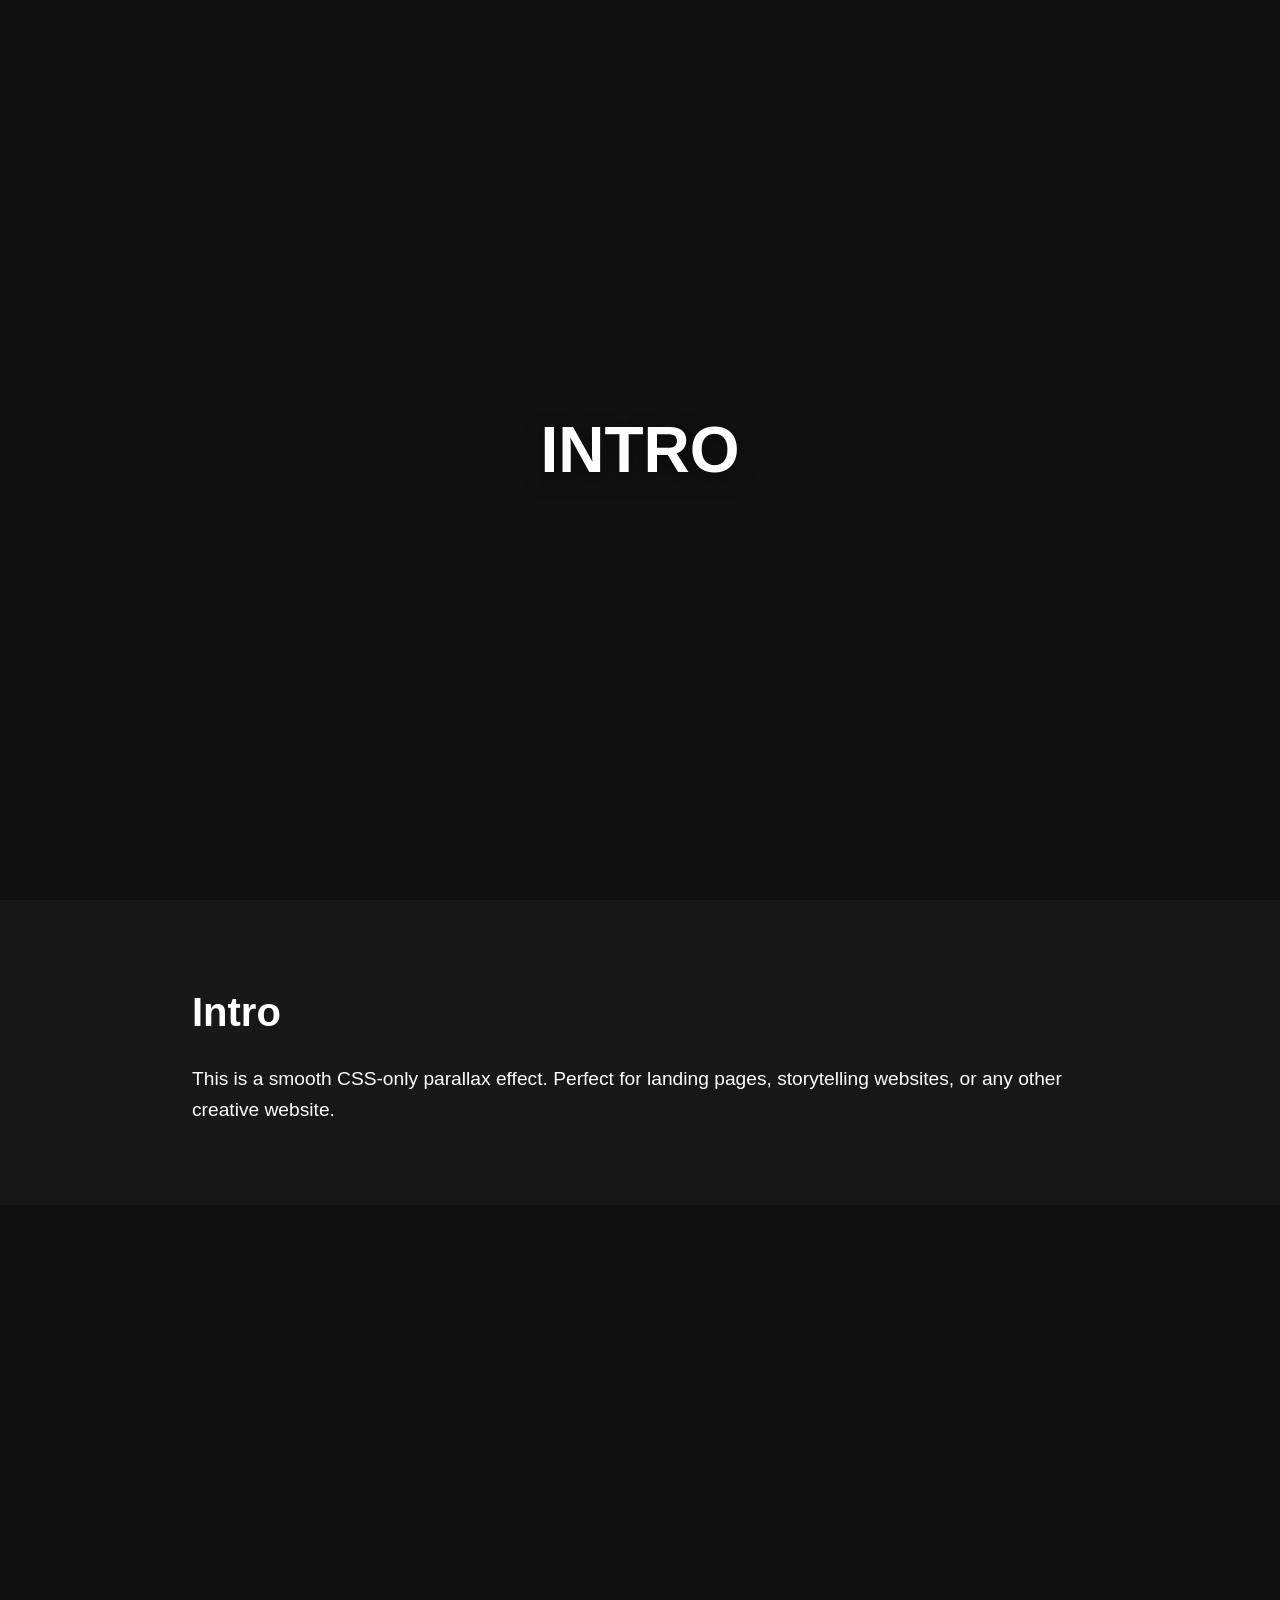
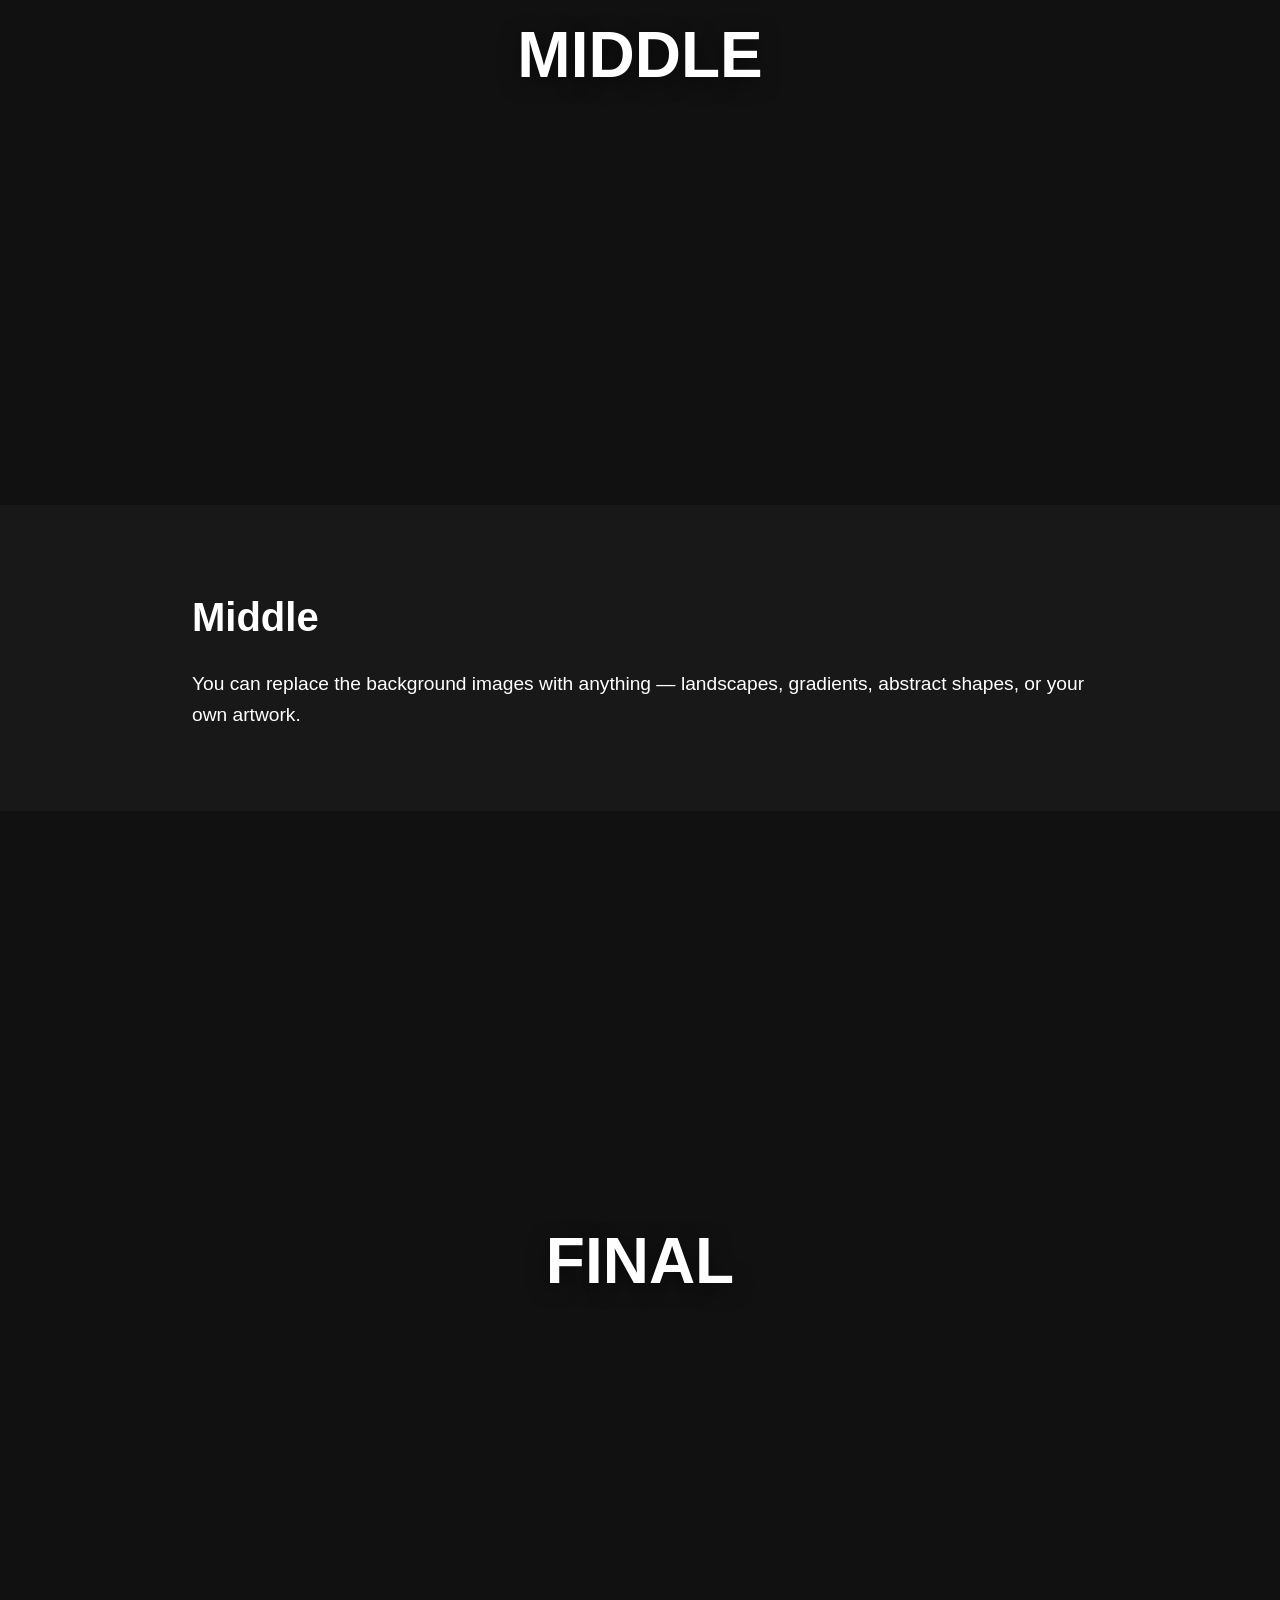
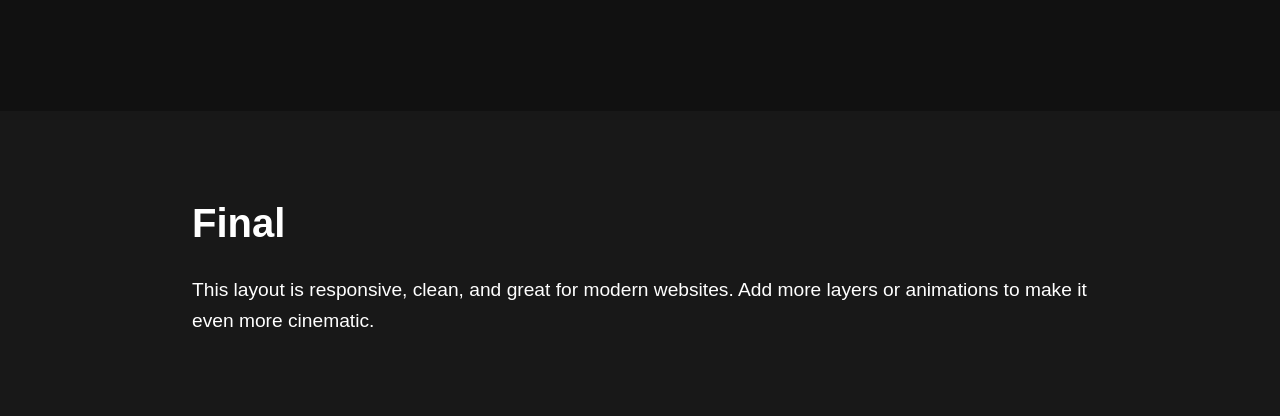
<file: Build a Modern Parallax Scrolling Website Using HTML & CSS /index.html>
<!DOCTYPE html>
<html lang="en">
<head>
  <meta charset="UTF-8" />
  <meta name="viewport" content="width=device-width, initial-scale=1.0" />
  <title>CSS Parallax Scrolling</title>
  <link rel="stylesheet" href="style.css">
</head>

<body>

  <div class="parallax p1">INTRO</div>

  <section class="content">
    <h2>Intro</h2>
    <p>
      This is a smooth CSS-only parallax effect. Perfect for landing pages,
      storytelling websites, or any other creative website.
    </p>
  </section>

  <div class="parallax p2">MIDDLE</div>

  <section class="content">
    <h2>Middle</h2>
    <p>
      You can replace the background images with anything — landscapes,
      gradients, abstract shapes, or your own artwork.
    </p>
  </section>

  <div class="parallax p3">FINAL</div>

  <section class="content">
    <h2>Final</h2>
    <p>
      This layout is responsive, clean, and great for modern websites.
      Add more layers or animations to make it even more cinematic.
    </p>
  </section>

</body>
</html>
</file>
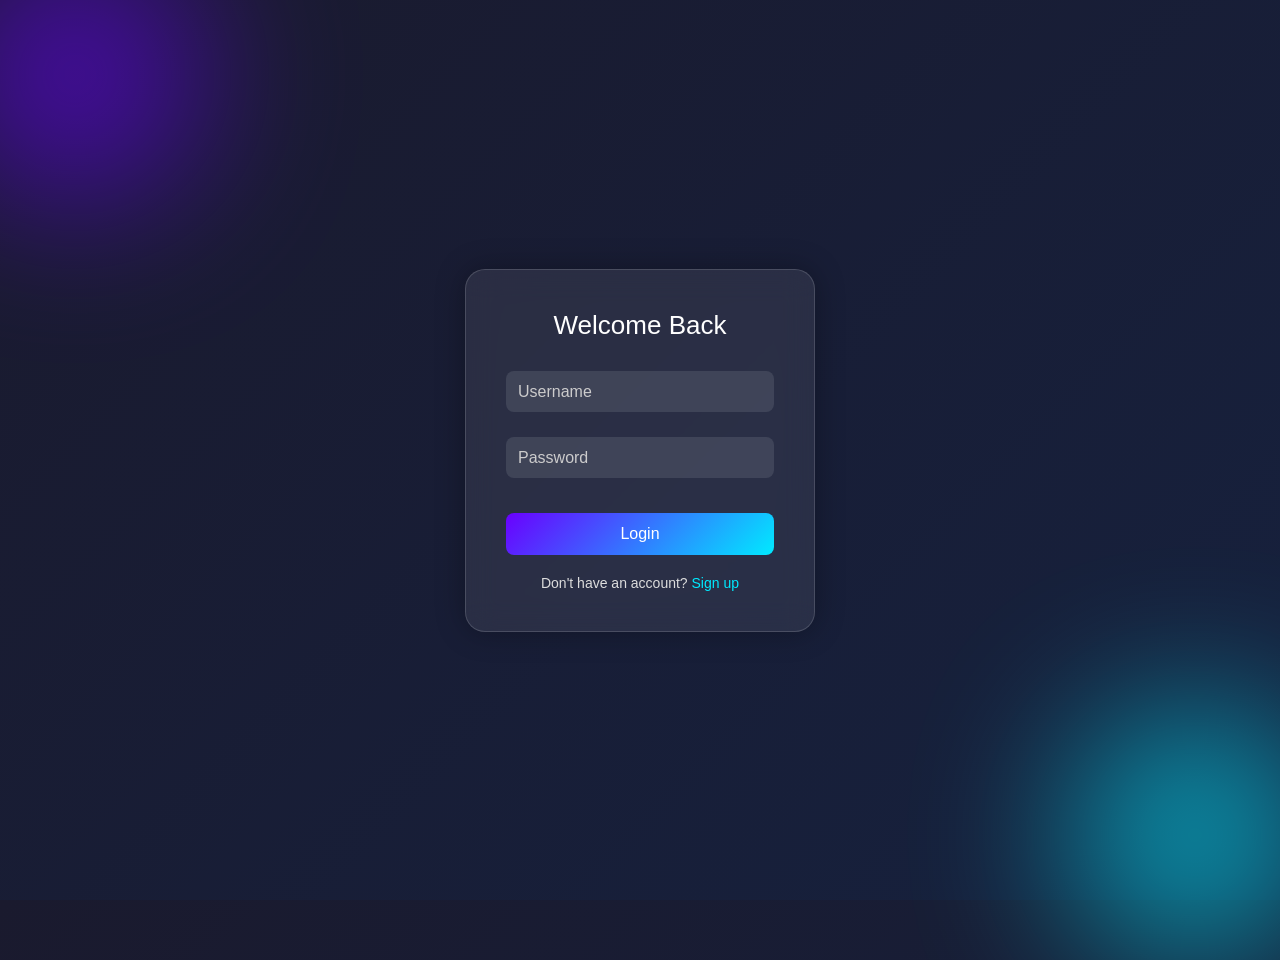
<file: Glassmorphism Login Form — HTML + CSS/index.html>
<!DOCTYPE html>
<html lang="en">
<head>
  <meta charset="UTF-8" />
  <meta name="viewport" content="width=device-width, initial-scale=1.0" />
  <title>Glass Login Form</title>
  <link rel="stylesheet" href="style.css" />
</head>

<body>
  <!-- Decorative background shapes -->
  <div class="shape shape1"></div>
  <div class="shape shape2"></div>

  <main>
    <section class="login-card" aria-labelledby="login-title">
      <h1 id="login-title">Welcome Back</h1>

      <form>
        <fieldset>
          <legend class="sr-only">Login Form</legend>

          <div class="input-box">
            <input type="text" id="username" name="username" required />
            <label for="username">Username</label>
          </div>

          <div class="input-box">
            <input type="password" id="password" name="password" required />
            <label for="password">Password</label>
          </div>

          <button type="submit" class="btn">Login</button>
        </fieldset>

        <p class="signup-text">
          Don't have an account? <a href="#">Sign up</a>
        </p>
      </form>
    </section>
  </main>
</body>
</html>
</file>
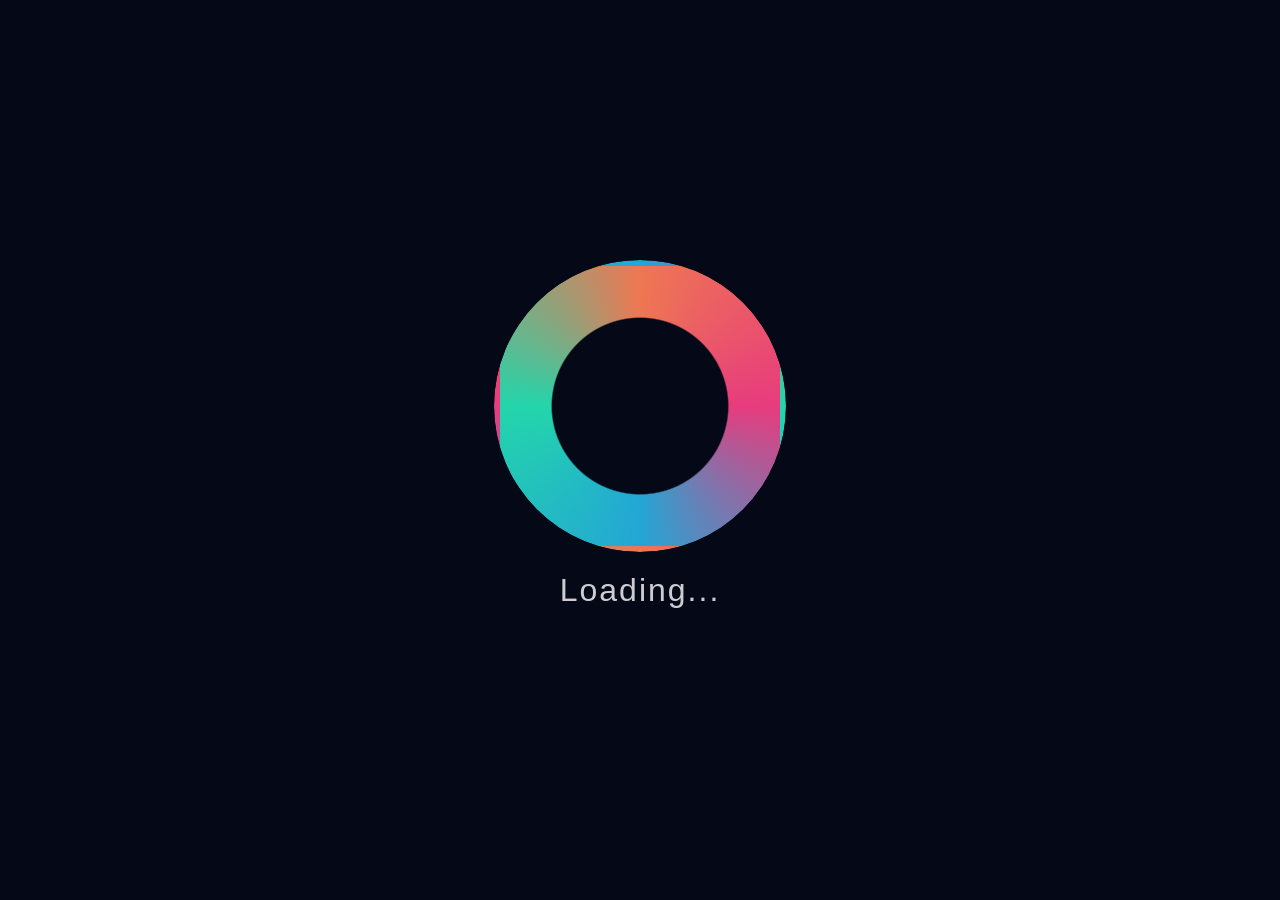
<file: Gradient Spinner Loader/index.html>
<!DOCTYPE html>
<html lang="en">
<head>
  <meta charset="UTF-8">
  <title>Gradient Spinner Loader</title>
  <link rel="stylesheet" href="style.css">
</head>
<body>
  <div class="loader"></div>
  <p class="loading-text">Loading...</p>
</body>
</html>
</file>
<file: Build a Modern Parallax Scrolling Website Using HTML & CSS /style.css>
* {
  margin: 0;
  padding: 0;
  box-sizing: border-box;
  font-family: "Poppins", sans-serif;
}

body {
  background: #111;
  color: #fff;
  line-height: 1.6;
}

/* Parallax Section (Desktop) */
.parallax {
  height: 100vh;
  background-size: cover;
  background-position: center;
  background-attachment: fixed;
  display: flex;
  justify-content: center;
  align-items: center;
  font-size: 4rem;
  font-weight: 700;
  text-shadow: 0 5px 20px rgba(0,0,0,0.5);
}

.p1 { background-image: url('https://images.unsplash.com/photo-1501785888041-af3ef285b470'); }
.p2 { background-image: url('https://images.unsplash.com/photo-1500530855697-b586d89ba3ee'); }
.p3 { background-image: url('https://images.unsplash.com/photo-1500534314209-a25ddb2bd429'); }

/* Content Sections */
.content {
  padding: 80px 15%;
  background: #181818;
  font-size: 1.2rem;
}

.content h2 {
  margin-bottom: 20px;
  font-size: 2.5rem;
}

/* ------------------------------
   MOBILE FIX
   Disable background-attachment: fixed
   ------------------------------ */
@media (max-width: 768px) {
  .parallax {
    background-attachment: scroll;
    height: 60vh;
    font-size: 2.2rem;
  }

  .content {
    padding: 50px 10%;
    font-size: 1rem;
  }

  .content h2 {
    font-size: 1.8rem;
  }
}
</file>
<file: Glassmorphism Login Form — HTML + CSS/style.css>
/* Reset */
* {
  margin: 0;
  padding: 0;
  box-sizing: border-box;
  font-family: "Poppins", sans-serif;
}

/* Fullscreen gradient background */
body {
  height: 100vh;
  display: flex;
  justify-content: center;
  align-items: center;
  background: linear-gradient(135deg, #1a1a2e, #16213e);
  overflow: hidden;
}

/* Floating blurred shapes */
.shape {
  position: absolute;
  width: 250px;
  height: 250px;
  border-radius: 50%;
  filter: blur(80px);
  opacity: 0.6;
}

.shape1 {
  background: #6a00ff;
  top: -50px;
  left: -50px;
}

.shape2 {
  background: #00eaff;
  bottom: -60px;
  right: -40px;
}

/* Main glass card */
.login-card {
  width: 350px;
  padding: 40px;
  border-radius: 20px;
  backdrop-filter: blur(15px);
  background: rgba(255, 255, 255, 0.08);
  border: 1px solid rgba(255, 255, 255, 0.15);
  box-shadow: 0 0 30px rgba(0, 0, 0, 0.3);
  text-align: center;
}

.login-card h1 {
  color: #fff;
  margin-bottom: 30px;
  font-weight: 500;
  font-size: 26px;
}

fieldset {
  border: none;
}

/* Input wrapper */
.input-box {
  position: relative;
  margin-bottom: 25px;
}

/* Input field */
.input-box input {
  width: 100%;
  padding: 12px;
  border: none;
  outline: none;
  border-radius: 8px;
  background: rgba(255, 255, 255, 0.1);
  color: #fff;
  font-size: 15px;
  transition: 0.3s ease;
}

/* Floating label */
.input-box label {
  position: absolute;
  left: 12px;
  top: 12px;
  color: #ccc;
  pointer-events: none;
  transition: 0.3s ease;
}

/* Label animation */
.input-box input:focus + label,
.input-box input:valid + label {
  top: -10px;
  left: 8px;
  font-size: 12px;
  color: #00eaff;
}

/* Input glow */
.input-box input:focus {
  box-shadow: 0 0 10px #00eaff;
}

/* Button */
.btn {
  width: 100%;
  padding: 12px;
  border: none;
  border-radius: 8px;
  background: linear-gradient(135deg, #6a00ff, #00eaff);
  color: #fff;
  font-size: 16px;
  cursor: pointer;
  margin-top: 10px;
  transition: 0.3s ease;
}

.btn:hover {
  transform: translateY(-2px);
  box-shadow: 0 0 15px #00eaff;
}

/* Signup text */
.signup-text {
  margin-top: 20px;
  color: #ddd;
  font-size: 14px;
}

.signup-text a {
  color: #00eaff;
  text-decoration: none;
}

/* Screen reader only (for accessibility) */
.sr-only {
  position: absolute;
  width: 1px;
  height: 1px;
  padding: 0;
  margin: -1px;
  overflow: hidden;
  clip: rect(0, 0, 0, 0);
  border: 0;
}
</file>
<file: Gradient Spinner Loader/style.css>
/* Center everything */
body {
  margin: 0;
  height: 100vh;
  display: flex;
  flex-direction: column;
  justify-content: center;
  align-items: center;
  background: #050816;
  color: white;
  font-family: 'Poppins', sans-serif;
}

/* Gradient spinner */
.loader {
  width: 280px;
  height: 280px;
  border-radius: 50%;
  border: 6px solid transparent;
  background: conic-gradient(
      #ee7752,
      #e73c7e,
      #23a6d5,
      #23d5ab,
      #ee7752
  );
  -webkit-mask: radial-gradient(farthest-side, transparent 60%, #000 61%);
  mask: radial-gradient(farthest-side, transparent 60%, #000 61%);
  animation: spin 1s linear infinite;
}

/* Rotation animation */
@keyframes spin {
  to {
    transform: rotate(360deg);
  }
}

/* Loading text styling */
.loading-text {
  margin-top: 20px;
  font-size: 2rem;
  letter-spacing: 2px;
  opacity: 0.8;
  animation: fade 1.5s ease-in-out infinite;
}

/* Subtle fade animation */
@keyframes fade {
  0%, 100% { opacity: 0.3; }
  50% { opacity: 1; }
}
</file>
